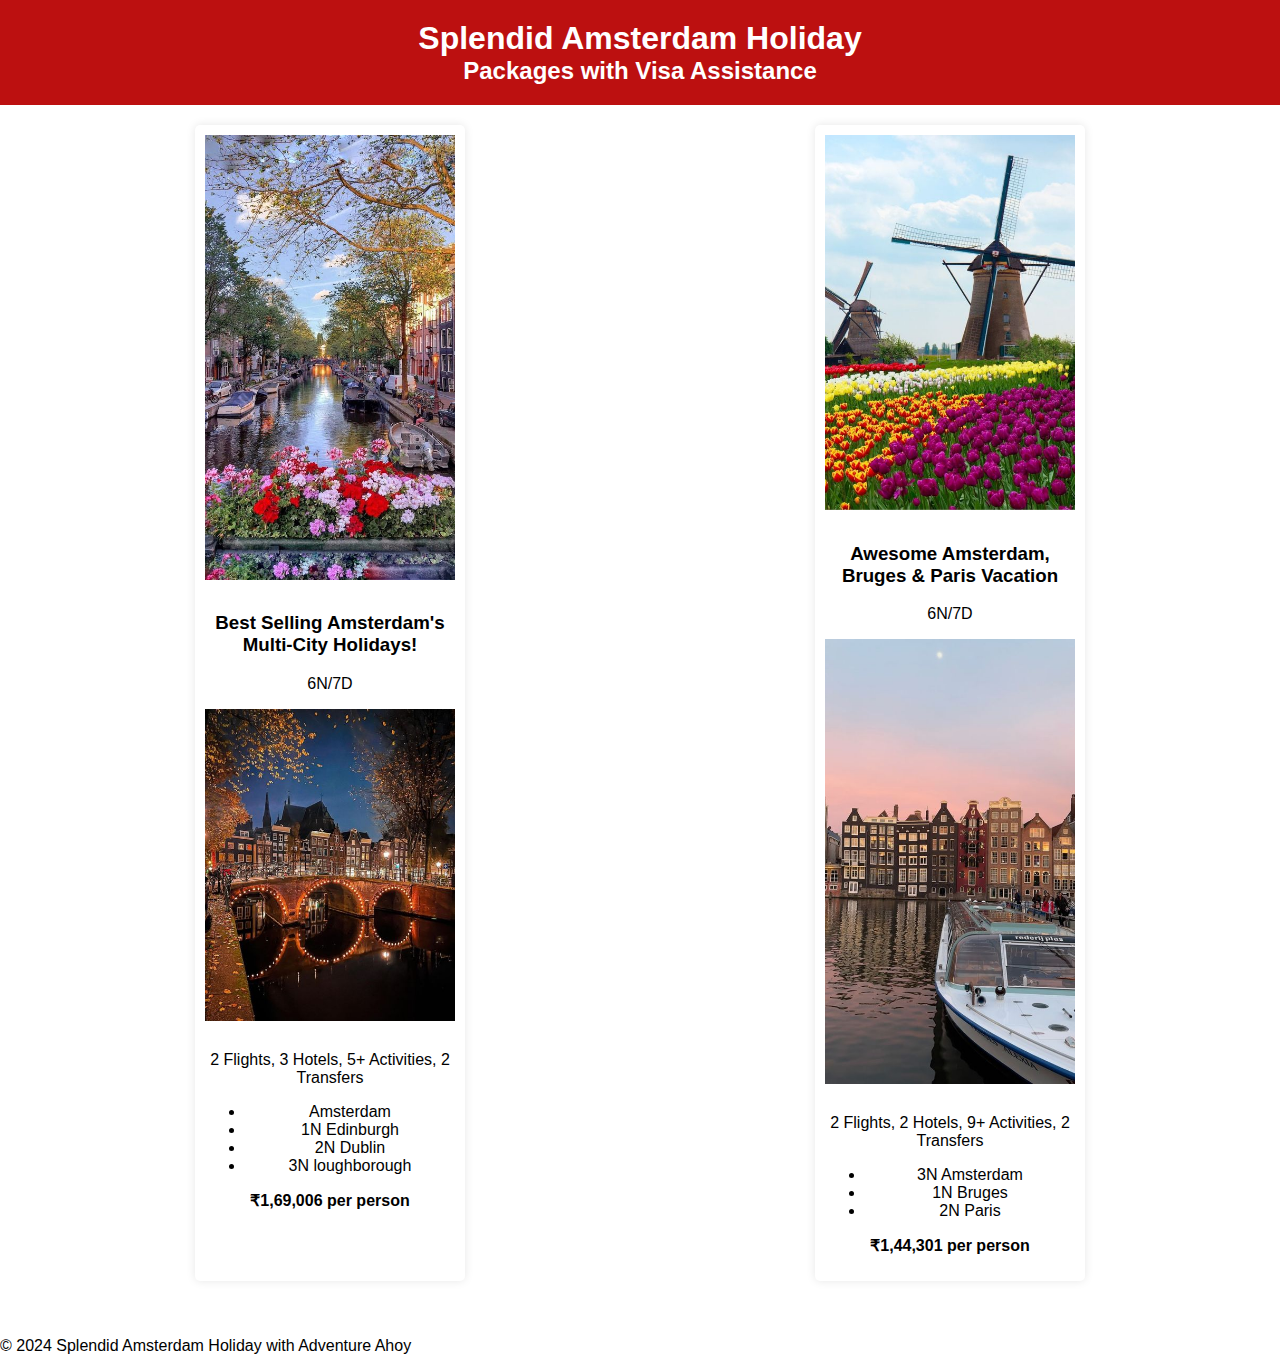
<file: amsterdam.html>
<!DOCTYPE html>
<html lang="en">
<head>
  <meta charset="UTF-8">
  <meta name="viewport" content="width=device-width, initial-scale=1.0">
  <title>Group Package Tours</title>
  <link rel="stylesheet" href="londonstyle.css">
</head>
<body>
  <header>
    <h1>Splendid Amsterdam Holiday</h1>
    <h2>Packages with Visa Assistance</h2>
  </header>
  <main>
    <section class="tour">
        <img src="amsterdam1.0.jpg" alt="Amsterdam's Best Selling Multi-City Holidays! ">
        <div class="tour-title">
            <h3> Best Selling Amsterdam's Multi-City Holidays!</h3>
            <p>6N/7D</p>
        </div>
        <div class="tour-details">
            <img src="amsterdam2.0.jpg" alt="UK Flag">
            <p>2 Flights, 3 Hotels, 5+ Activities, 2 Transfers</p>
            <ul>
                <li>Amsterdam</li>
                <li>1N Edinburgh</li>
                <li>2N Dublin</li>
                <li>3N loughborough</li>
            </ul>
        </div>
        <div class="tour-price">
            <p>₹1,69,006 per person</p>
        </div>
    </section>

    <section class="tour">
        <img src="amsterdam3.0.jpg" alt="Awesome London, Bruges & Paris Vacation">
        <div class="tour-title">
            <h3>Awesome Amsterdam, Bruges & Paris Vacation</h3>
            <p>6N/7D</p>
        </div>
        <div class="tour-details">
            <img src="amsterdam4.0.jpg" alt="London Eye">
            <p>2 Flights, 2 Hotels, 9+ Activities, 2 Transfers</p>
            <ul>
                <li>3N Amsterdam</li>
                <li>1N Bruges</li>
                <li>2N Paris</li>
            </ul>
        </div>
        <div class="tour-price">
            <p>₹1,44,301 per person</p>
        </div>
    </section>
</main>

  <footer>
    <p>&copy; 2024 Splendid Amsterdam Holiday with Adventure Ahoy </p>
  </footer>
</body>
</html>
</file>
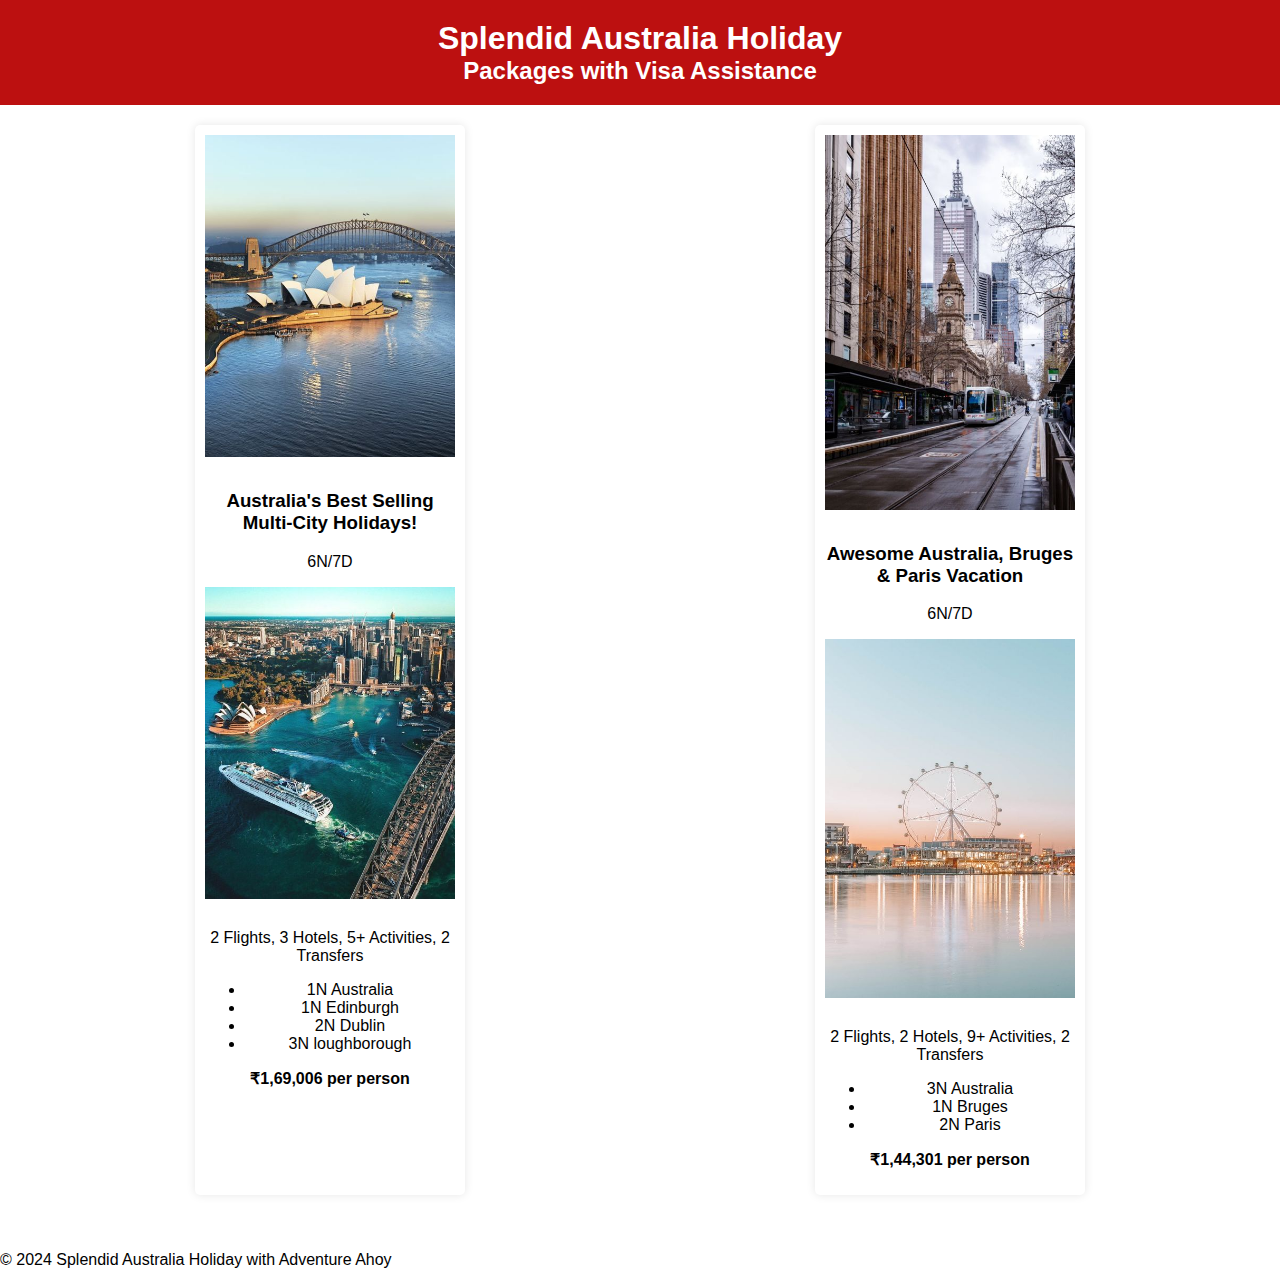
<file: australia.html>
<!DOCTYPE html>
<html lang="en">
<head>
  <meta charset="UTF-8">
  <meta name="viewport" content="width=device-width, initial-scale=1.0">
  <title>Group Package Tours</title>
  <link rel="stylesheet" href="londonstyle.css">
</head>
<body>
  <header>
    <h1>Splendid Australia Holiday</h1>
    <h2>Packages with Visa Assistance</h2>
  </header>
  <main>
    <section class="tour">
        <img src="australia1.0.jpg" alt="Australia's Best Selling Multi-City Holidays! ">
        <div class="tour-title">
            <h3>Australia's Best Selling Multi-City Holidays!</h3>
            <p>6N/7D</p>
        </div>
        <div class="tour-details">
            <img src="australia2.0.jpg" alt="UK Flag">
            <p>2 Flights, 3 Hotels, 5+ Activities, 2 Transfers</p>
            <ul>
                <li>1N Australia</li>
                <li>1N Edinburgh</li>
                <li>2N Dublin</li>
                <li>3N loughborough</li>
            </ul>
        </div>
        <div class="tour-price">
            <p>₹1,69,006 per person</p>
        </div>
    </section>

    <section class="tour">
        <img src="australia3.0.jpg" alt="Awesome London, Bruges & Paris Vacation">
        <div class="tour-title">
            <h3>Awesome Australia, Bruges & Paris Vacation</h3>
            <p>6N/7D</p>
        </div>
        <div class="tour-details">
            <img src="australia4.0.jpg" alt="London Eye">
            <p>2 Flights, 2 Hotels, 9+ Activities, 2 Transfers</p>
            <ul>
                <li>3N Australia</li>
                <li>1N Bruges</li>
                <li>2N Paris</li>
            </ul>
        </div>
        <div class="tour-price">
            <p>₹1,44,301 per person</p>
        </div>
    </section>
</main>

  <footer>
    <p>&copy; 2024 Splendid Australia Holiday with Adventure Ahoy </p>
  </footer>
</body>
</html>
</file>
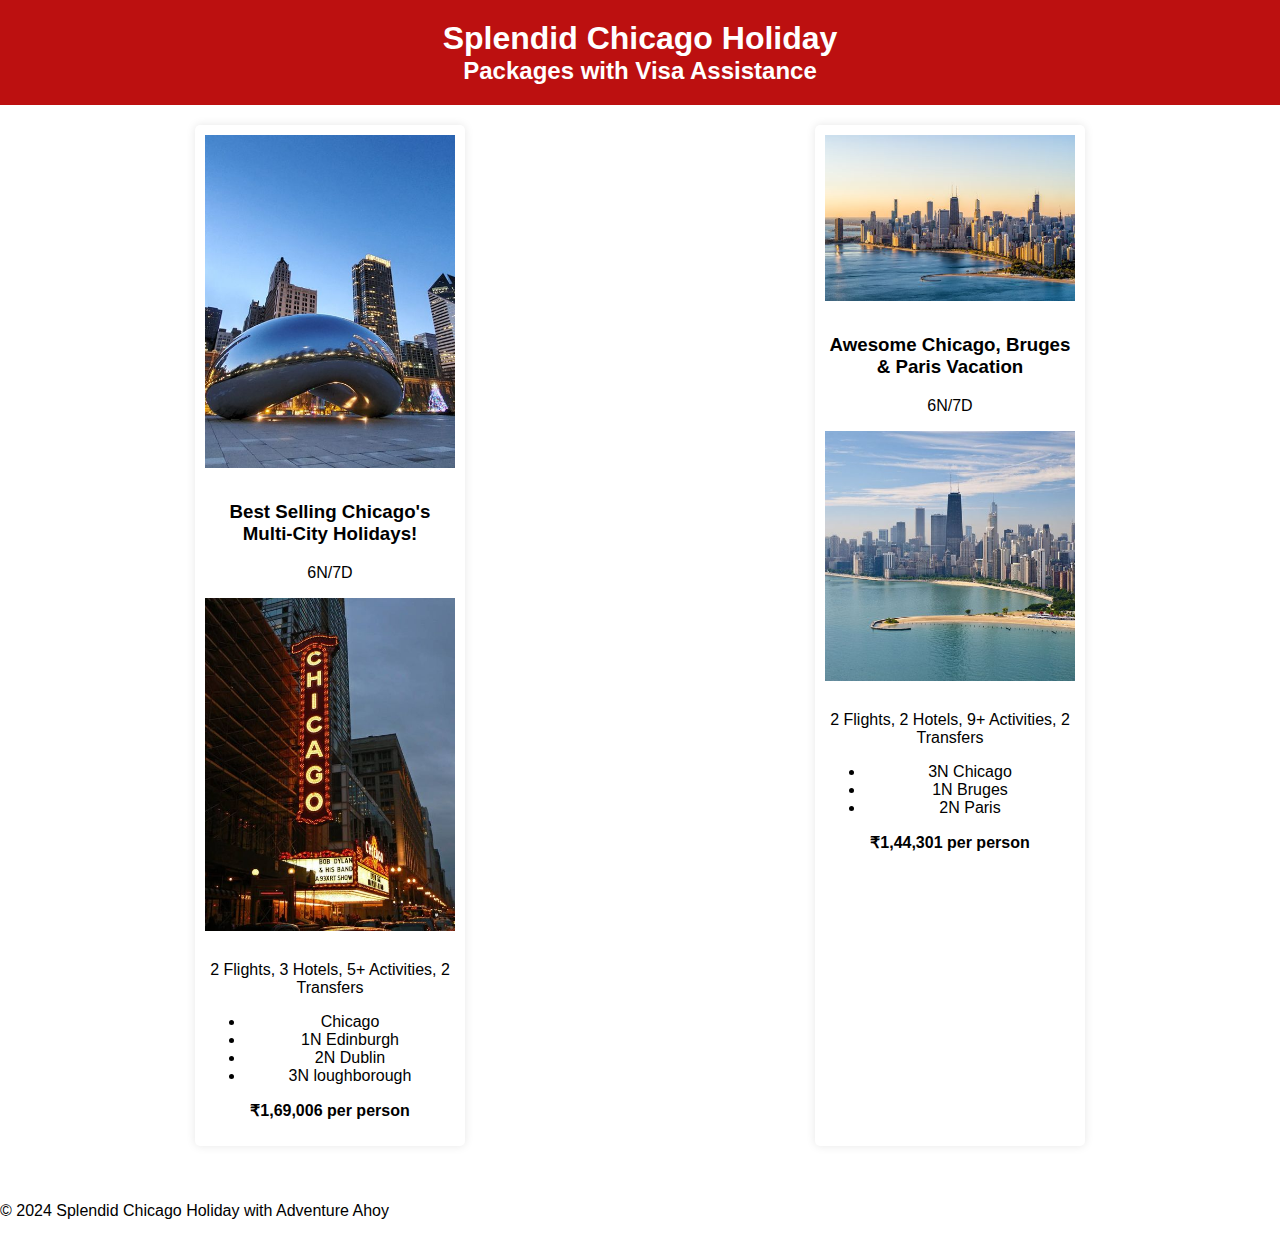
<file: chicago.html>
<!DOCTYPE html>
<html lang="en">
<head>
  <meta charset="UTF-8">
  <meta name="viewport" content="width=device-width, initial-scale=1.0">
  <title>Group Package Tours</title>
  <link rel="stylesheet" href="londonstyle.css">
</head>
<body>
  <header>
    <h1>Splendid Chicago Holiday</h1>
    <h2>Packages with Visa Assistance</h2>
  </header>
  <main>
    <section class="tour">
        <img src="chicago1.0.jpg" alt="Amsterdam's Best Selling Multi-City Holidays! ">
        <div class="tour-title">
            <h3> Best Selling Chicago's Multi-City Holidays!</h3>
            <p>6N/7D</p>
        </div>
        <div class="tour-details">
            <img src="chicago2.0.jpg" alt="UK Flag">
            <p>2 Flights, 3 Hotels, 5+ Activities, 2 Transfers</p>
            <ul>
                <li>Chicago</li>
                <li>1N Edinburgh</li>
                <li>2N Dublin</li>
                <li>3N loughborough</li>
            </ul>
        </div>
        <div class="tour-price">
            <p>₹1,69,006 per person</p>
        </div>
    </section>

    <section class="tour">
        <img src="chicago3.0.jpg" alt="Awesome London, Bruges & Paris Vacation">
        <div class="tour-title">
            <h3>Awesome Chicago, Bruges & Paris Vacation</h3>
            <p>6N/7D</p>
        </div>
        <div class="tour-details">
            <img src="chicago4.0.jpg" alt="London Eye">
            <p>2 Flights, 2 Hotels, 9+ Activities, 2 Transfers</p>
            <ul>
                <li>3N Chicago</li>
                <li>1N Bruges</li>
                <li>2N Paris</li>
            </ul>
        </div>
        <div class="tour-price">
            <p>₹1,44,301 per person</p>
        </div>
    </section>
</main>

  <footer>
    <p>&copy; 2024 Splendid Chicago Holiday with Adventure Ahoy </p>
  </footer>
</body>
</html>
</file>
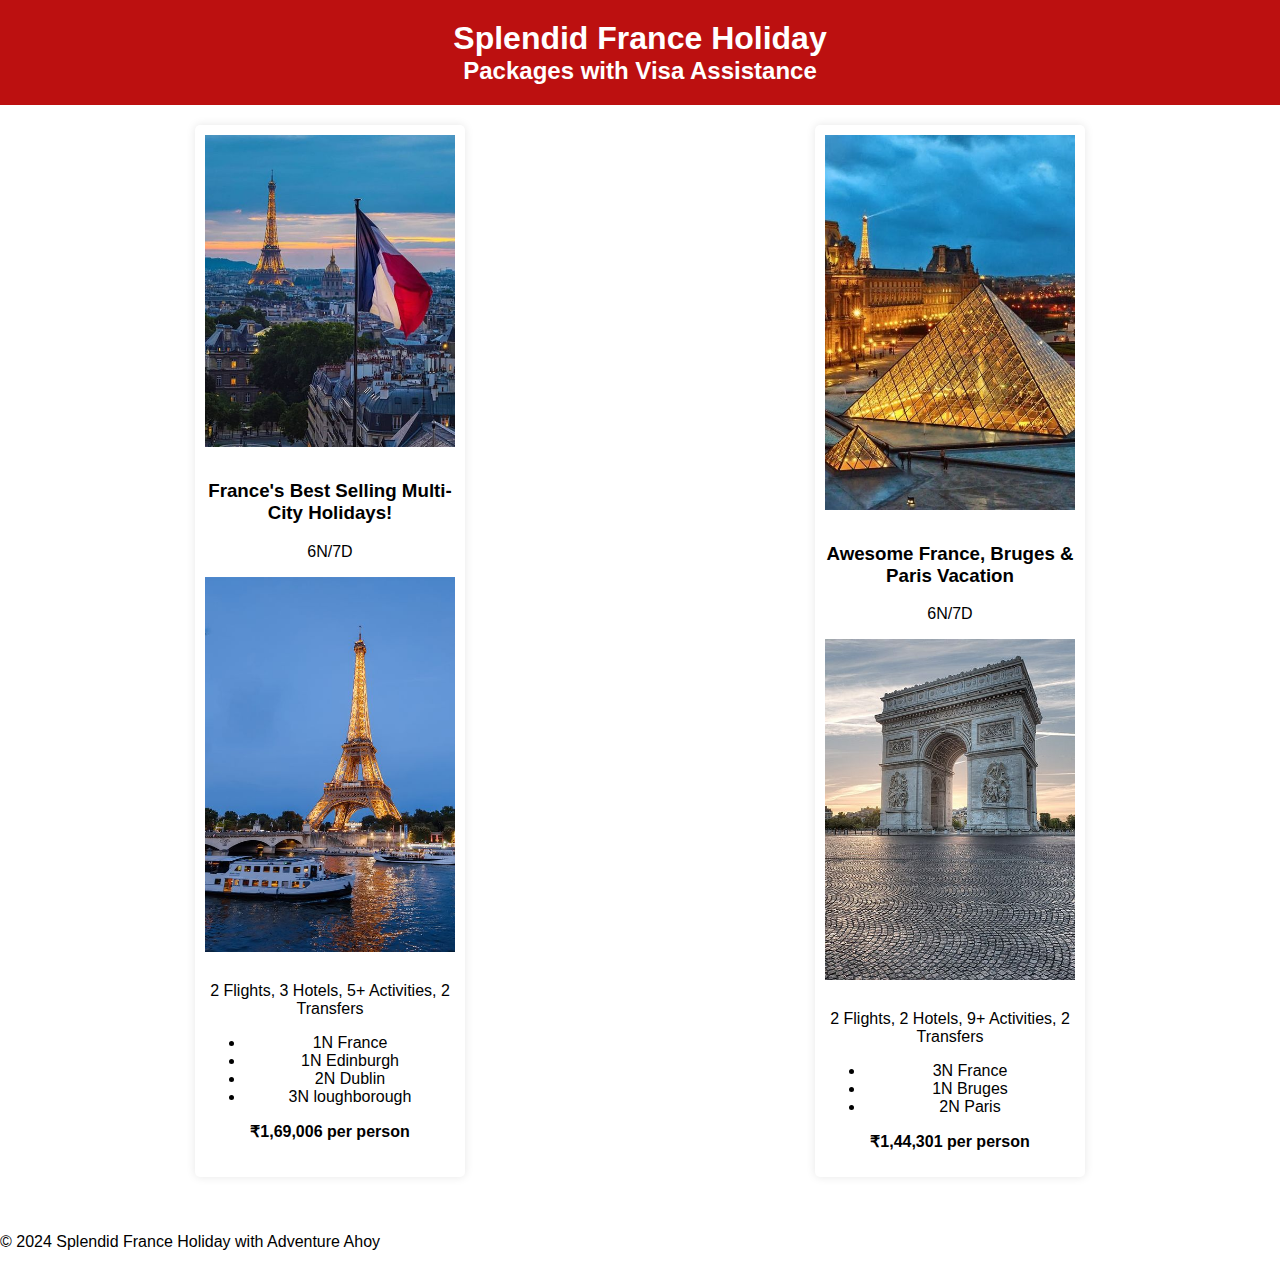
<file: france.html>
<!DOCTYPE html>
<html lang="en">
<head>
  <meta charset="UTF-8">
  <meta name="viewport" content="width=device-width, initial-scale=1.0">
  <title>Group Package Tours</title>
  <link rel="stylesheet" href="londonstyle.css">
</head>
<body>
  <header>
    <h1>Splendid France Holiday</h1>
    <h2>Packages with Visa Assistance</h2>
  </header>
  <main>
    <section class="tour">
        <img src="france1.0.jpg" alt="France's Best Selling Multi-City Holidays! ">
        <div class="tour-title">
            <h3>France's Best Selling Multi-City Holidays!</h3>
            <p>6N/7D</p>
        </div>
        <div class="tour-details">
            <img src="france2.0.jpg" alt="UK Flag">
            <p>2 Flights, 3 Hotels, 5+ Activities, 2 Transfers</p>
            <ul>
                <li>1N France</li>
                <li>1N Edinburgh</li>
                <li>2N Dublin</li>
                <li>3N loughborough</li>
            </ul>
        </div>
        <div class="tour-price">
            <p>₹1,69,006 per person</p>
        </div>
    </section>

    <section class="tour">
        <img src="france3.0.jpg" alt="Awesome France, Bruges & Paris Vacation">
        <div class="tour-title">
            <h3>Awesome France, Bruges & Paris Vacation</h3>
            <p>6N/7D</p>
        </div>
        <div class="tour-details">
            <img src="france4.0.jpg" alt="London Eye">
            <p>2 Flights, 2 Hotels, 9+ Activities, 2 Transfers</p>
            <ul>
                <li>3N France</li>
                <li>1N Bruges</li>
                <li>2N Paris</li>
            </ul>
        </div>
        <div class="tour-price">
            <p>₹1,44,301 per person</p>
        </div>
    </section>
</main>

  <footer>
    <p>&copy; 2024 Splendid France Holiday with Adventure Ahoy </p>
  </footer>
</body>
</html>
</file>
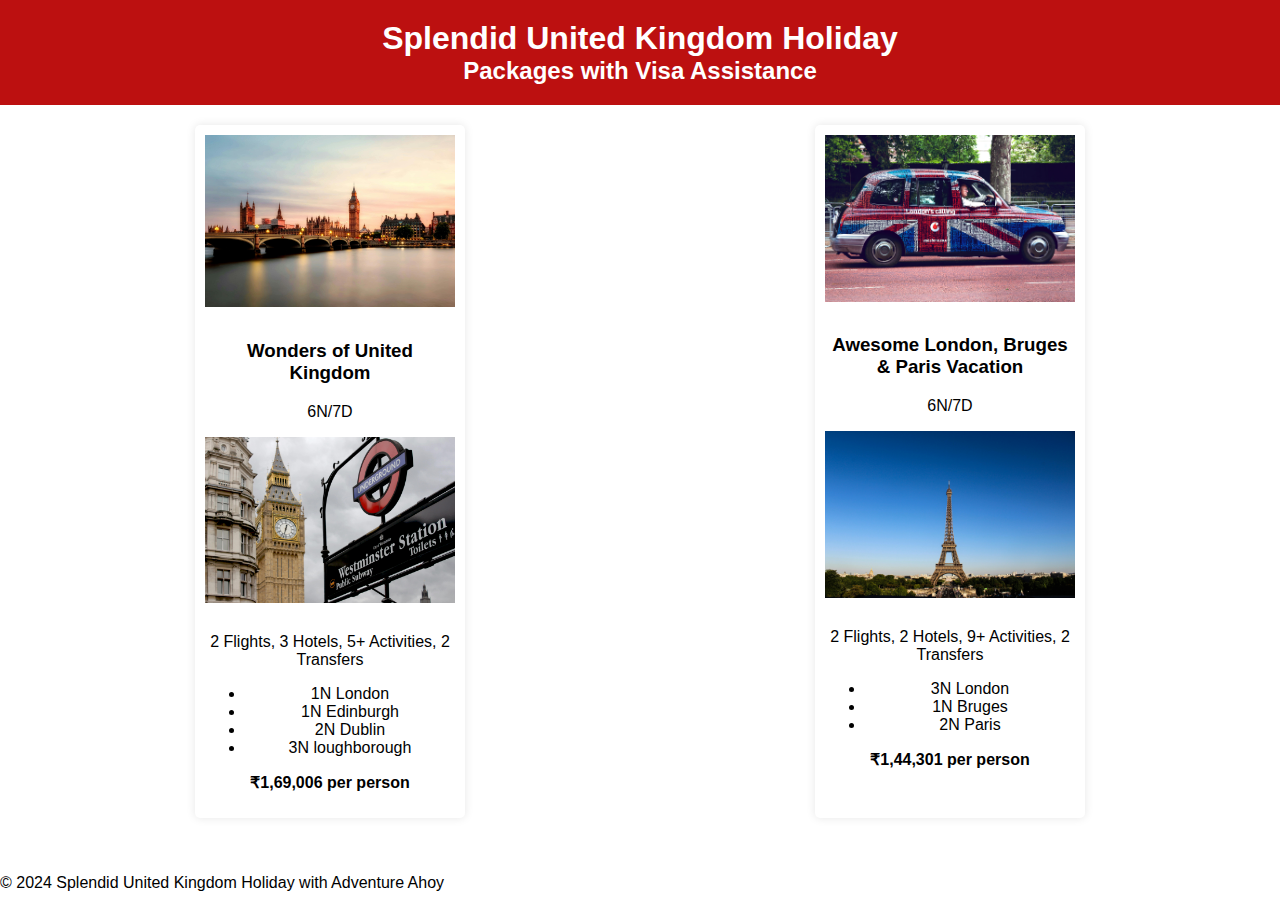
<file: london.html>
<!DOCTYPE html>
<html lang="en">
<head>
  <meta charset="UTF-8">
  <meta name="viewport" content="width=device-width, initial-scale=1.0">
  <title>Group Package Tours</title>
  <link rel="stylesheet" href="londonstyle.css">
</head>
<body>
  <header>
    <h1>Splendid United Kingdom Holiday</h1>
    <h2>Packages with Visa Assistance</h2>
  </header>
  <main>
    <section class="tour">
        <img src="london2.0.jpg" alt="Wonders of United Kingdom with Dubai">
        <div class="tour-title">
            <h3>Wonders of United Kingdom </h3>
            <p>6N/7D</p>
        </div>
        <div class="tour-details">
            <img src="londonstreet.jpg" alt="UK Flag">
            <p>2 Flights, 3 Hotels, 5+ Activities, 2 Transfers</p>
            <ul>
                <li>1N London</li>
                <li>1N Edinburgh</li>
                <li>2N Dublin</li>
                <li>3N loughborough</li>
            </ul>
        </div>
        <div class="tour-price">
            <p>₹1,69,006 per person</p>
        </div>
    </section>

    <section class="tour">
        <img src="londontaxi.jpg" alt="Awesome London, Bruges & Paris Vacation">
        <div class="tour-title">
            <h3>Awesome London, Bruges & Paris Vacation</h3>
            <p>6N/7D</p>
        </div>
        <div class="tour-details">
            <img src="paris2.0.jpg" alt="London Eye">
            <p>2 Flights, 2 Hotels, 9+ Activities, 2 Transfers</p>
            <ul>
                <li>3N London</li>
                <li>1N Bruges</li>
                <li>2N Paris</li>
            </ul>
        </div>
        <div class="tour-price">
            <p>₹1,44,301 per person</p>
        </div>
    </section>
</main>

  <footer>
    <p>&copy; 2024 Splendid United Kingdom Holiday with Adventure Ahoy </p>
  </footer>
</body>
</html>
</file>
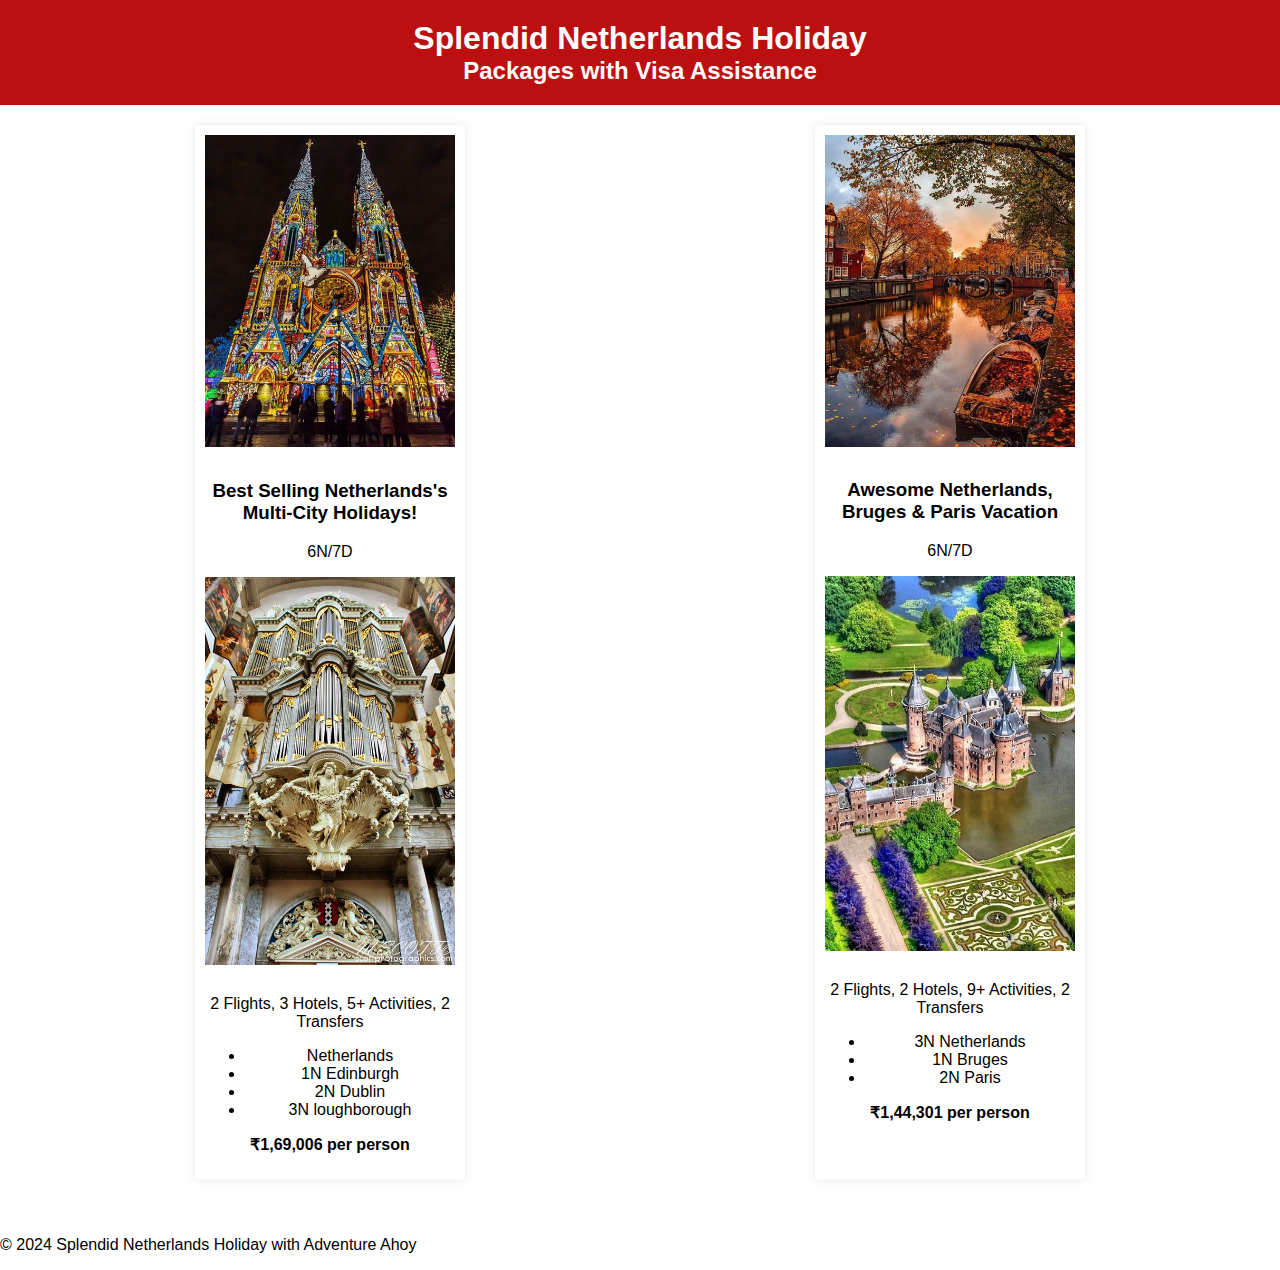
<file: netherlands.html>
<!DOCTYPE html>
<html lang="en">
<head>
  <meta charset="UTF-8">
  <meta name="viewport" content="width=device-width, initial-scale=1.0">
  <title>Group Package Tours</title>
  <link rel="stylesheet" href="londonstyle.css">
</head>
<body>
  <header>
    <h1>Splendid Netherlands Holiday</h1>
    <h2>Packages with Visa Assistance</h2>
  </header>
  <main>
    <section class="tour">
        <img src="netherlands1.0.jpg" alt="Netherlands's Best Selling Multi-City Holidays! ">
        <div class="tour-title">
            <h3> Best Selling Netherlands's Multi-City Holidays!</h3>
            <p>6N/7D</p>
        </div>
        <div class="tour-details">
            <img src="netherlands2.0.jpg" alt="UK Flag">
            <p>2 Flights, 3 Hotels, 5+ Activities, 2 Transfers</p>
            <ul>
                <li>Netherlands</li>
                <li>1N Edinburgh</li>
                <li>2N Dublin</li>
                <li>3N loughborough</li>
            </ul>
        </div>
        <div class="tour-price">
            <p>₹1,69,006 per person</p>
        </div>
    </section>

    <section class="tour">
        <img src="netherlands3.0.jpg" alt="Awesome Netherlands, Bruges & Paris Vacation">
        <div class="tour-title">
            <h3>Awesome Netherlands, Bruges & Paris Vacation</h3>
            <p>6N/7D</p>
        </div>
        <div class="tour-details">
            <img src="netherlands4.0.jpg" alt="London Eye">
            <p>2 Flights, 2 Hotels, 9+ Activities, 2 Transfers</p>
            <ul>
                <li>3N Netherlands</li>
                <li>1N Bruges</li>
                <li>2N Paris</li>
            </ul>
        </div>
        <div class="tour-price">
            <p>₹1,44,301 per person</p>
        </div>
    </section>
</main>

  <footer>
    <p>&copy; 2024 Splendid Netherlands Holiday with Adventure Ahoy </p>
  </footer>
</body>
</html>
</file>
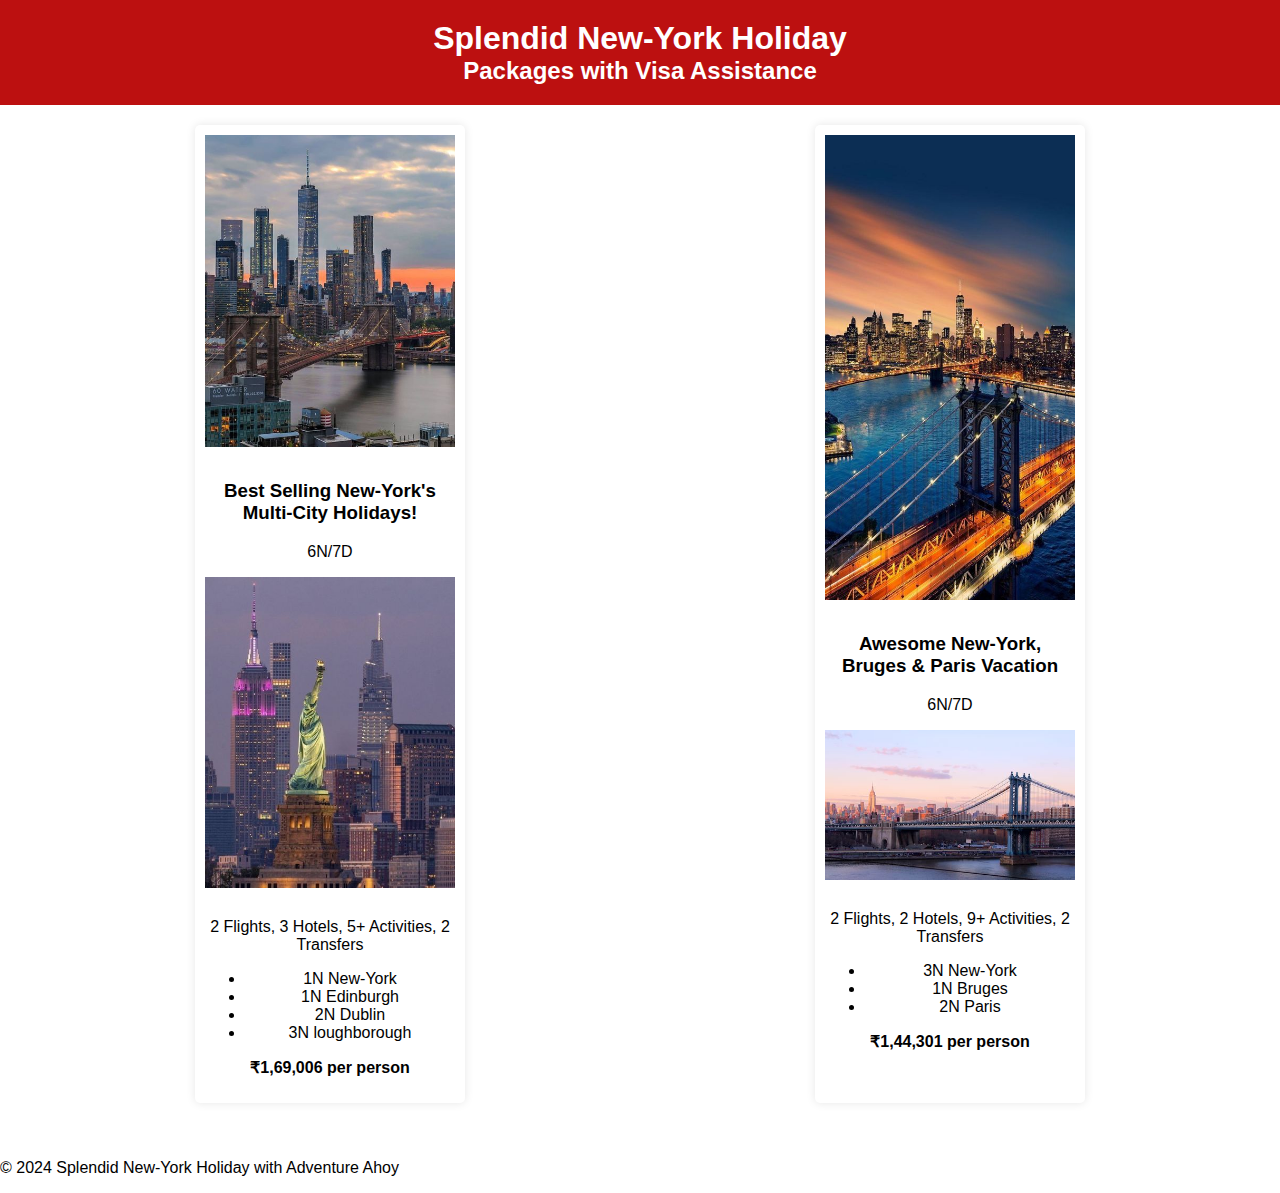
<file: newyork.html>
<!DOCTYPE html>
<html lang="en">
<head>
  <meta charset="UTF-8">
  <meta name="viewport" content="width=device-width, initial-scale=1.0">
  <title>Group Package Tours</title>
  <link rel="stylesheet" href="londonstyle.css">
</head>
<body>
  <header>
    <h1>Splendid New-York Holiday</h1>
    <h2>Packages with Visa Assistance</h2>
  </header>
  <main>
    <section class="tour">
        <img src="newyork1.0.jpg" alt="Switzerland's Best Selling Multi-City Holidays! ">
        <div class="tour-title">
            <h3> Best Selling New-York's Multi-City Holidays!</h3>
            <p>6N/7D</p>
        </div>
        <div class="tour-details">
            <img src="newyork2.0.jpg" alt="UK Flag">
            <p>2 Flights, 3 Hotels, 5+ Activities, 2 Transfers</p>
            <ul>
                <li>1N New-York</li>
                <li>1N Edinburgh</li>
                <li>2N Dublin</li>
                <li>3N loughborough</li>
            </ul>
        </div>
        <div class="tour-price">
            <p>₹1,69,006 per person</p>
        </div>
    </section>

    <section class="tour">
        <img src="newyork3.0.jpg" alt="Awesome New-York, Bruges & Paris Vacation">
        <div class="tour-title">
            <h3>Awesome New-York, Bruges & Paris Vacation</h3>
            <p>6N/7D</p>
        </div>
        <div class="tour-details">
            <img src="newyork4.0.jpg" alt="London Eye">
            <p>2 Flights, 2 Hotels, 9+ Activities, 2 Transfers</p>
            <ul>
                <li>3N New-York</li>
                <li>1N Bruges</li>
                <li>2N Paris</li>
            </ul>
        </div>
        <div class="tour-price">
            <p>₹1,44,301 per person</p>
        </div>
    </section>
</main>

  <footer>
    <p>&copy; 2024 Splendid New-York Holiday with Adventure Ahoy </p>
  </footer>
</body>
</html>
</file>
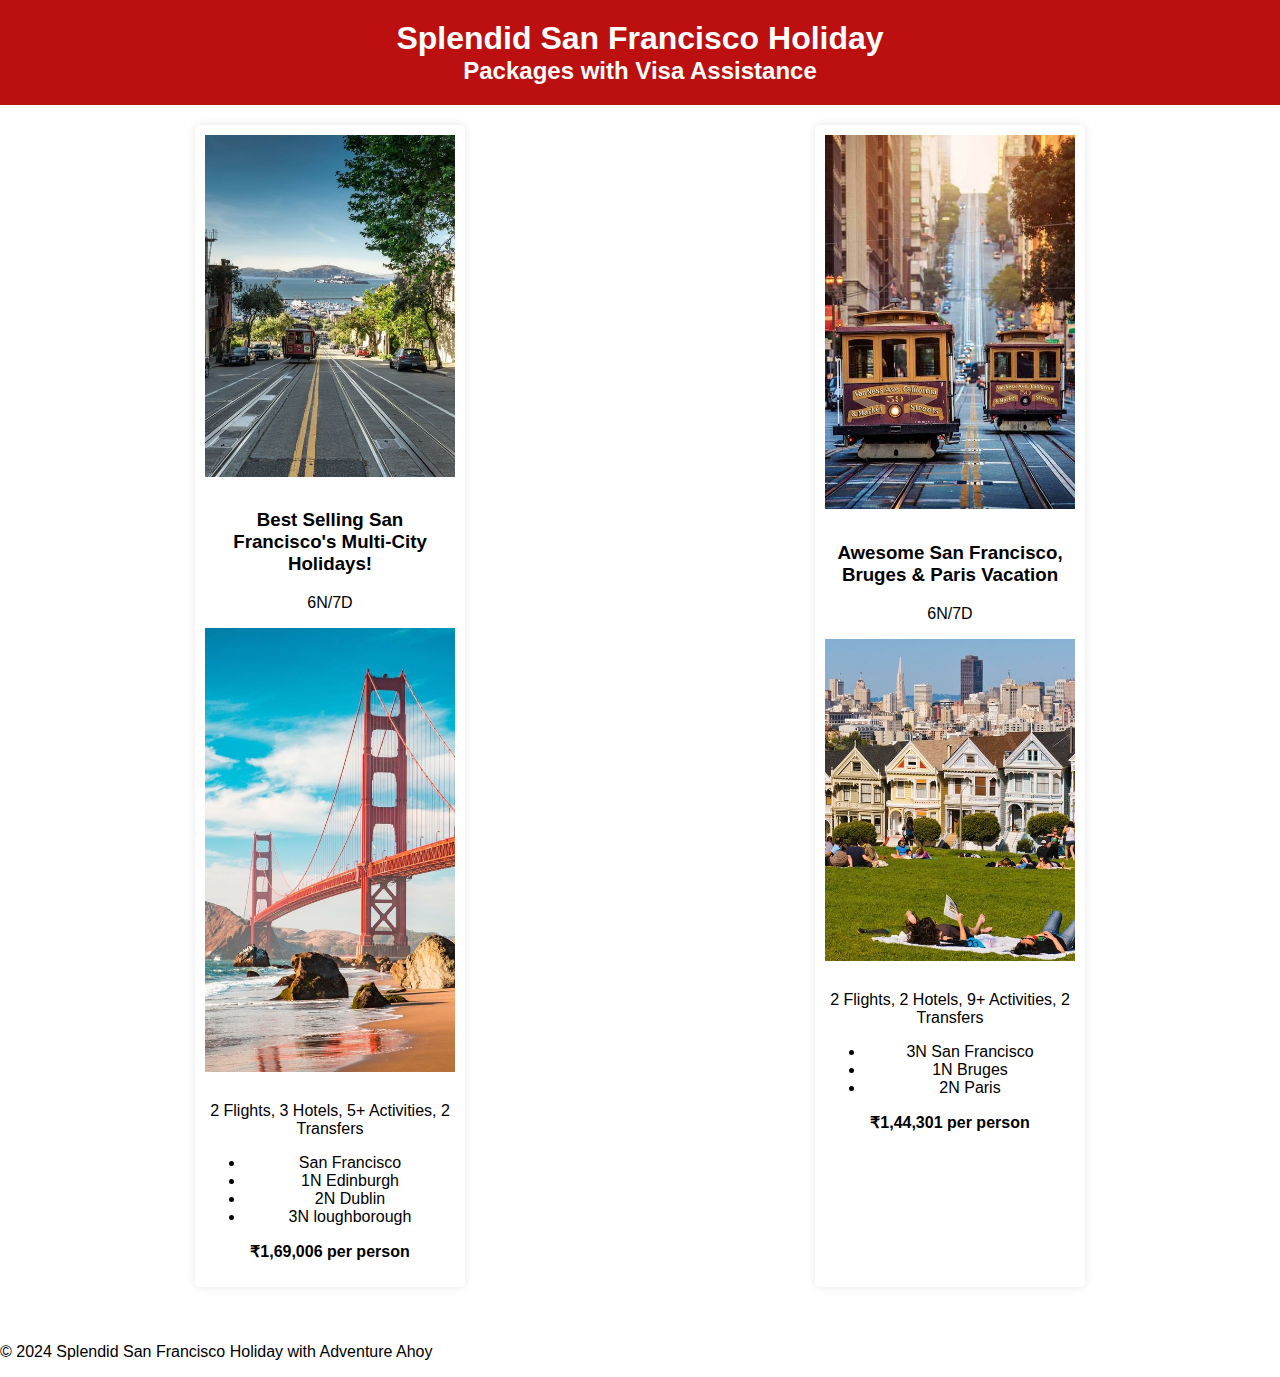
<file: sanfrancisco.html>
<!DOCTYPE html>
<html lang="en">
<head>
  <meta charset="UTF-8">
  <meta name="viewport" content="width=device-width, initial-scale=1.0">
  <title>Group Package Tours</title>
  <link rel="stylesheet" href="londonstyle.css">
</head>
<body>
  <header>
    <h1>Splendid San Francisco Holiday</h1>
    <h2>Packages with Visa Assistance</h2>
  </header>
  <main>
    <section class="tour">
        <img src="sanfrancisco1.0.jpg" alt="San Francisco's Best Selling Multi-City Holidays! ">
        <div class="tour-title">
            <h3> Best Selling San Francisco's Multi-City Holidays!</h3>
            <p>6N/7D</p>
        </div>
        <div class="tour-details">
            <img src="sanfrancisco2.0.jpg" alt="UK Flag">
            <p>2 Flights, 3 Hotels, 5+ Activities, 2 Transfers</p>
            <ul>
                <li>San Francisco</li>
                <li>1N Edinburgh</li>
                <li>2N Dublin</li>
                <li>3N loughborough</li>
            </ul>
        </div>
        <div class="tour-price">
            <p>₹1,69,006 per person</p>
        </div>
    </section>

    <section class="tour">
        <img src="sanfrancisco3.0.jpg" alt="Awesome San Francisco, Bruges & Paris Vacation">
        <div class="tour-title">
            <h3>Awesome San Francisco, Bruges & Paris Vacation</h3>
            <p>6N/7D</p>
        </div>
        <div class="tour-details">
            <img src="sanfrancisco4.0.jpg" alt="London Eye">
            <p>2 Flights, 2 Hotels, 9+ Activities, 2 Transfers</p>
            <ul>
                <li>3N San Francisco</li>
                <li>1N Bruges</li>
                <li>2N Paris</li>
            </ul>
        </div>
        <div class="tour-price">
            <p>₹1,44,301 per person</p>
        </div>
    </section>
</main>

  <footer>
    <p>&copy; 2024 Splendid San Francisco Holiday with Adventure Ahoy </p>
  </footer>
</body>
</html>
</file>
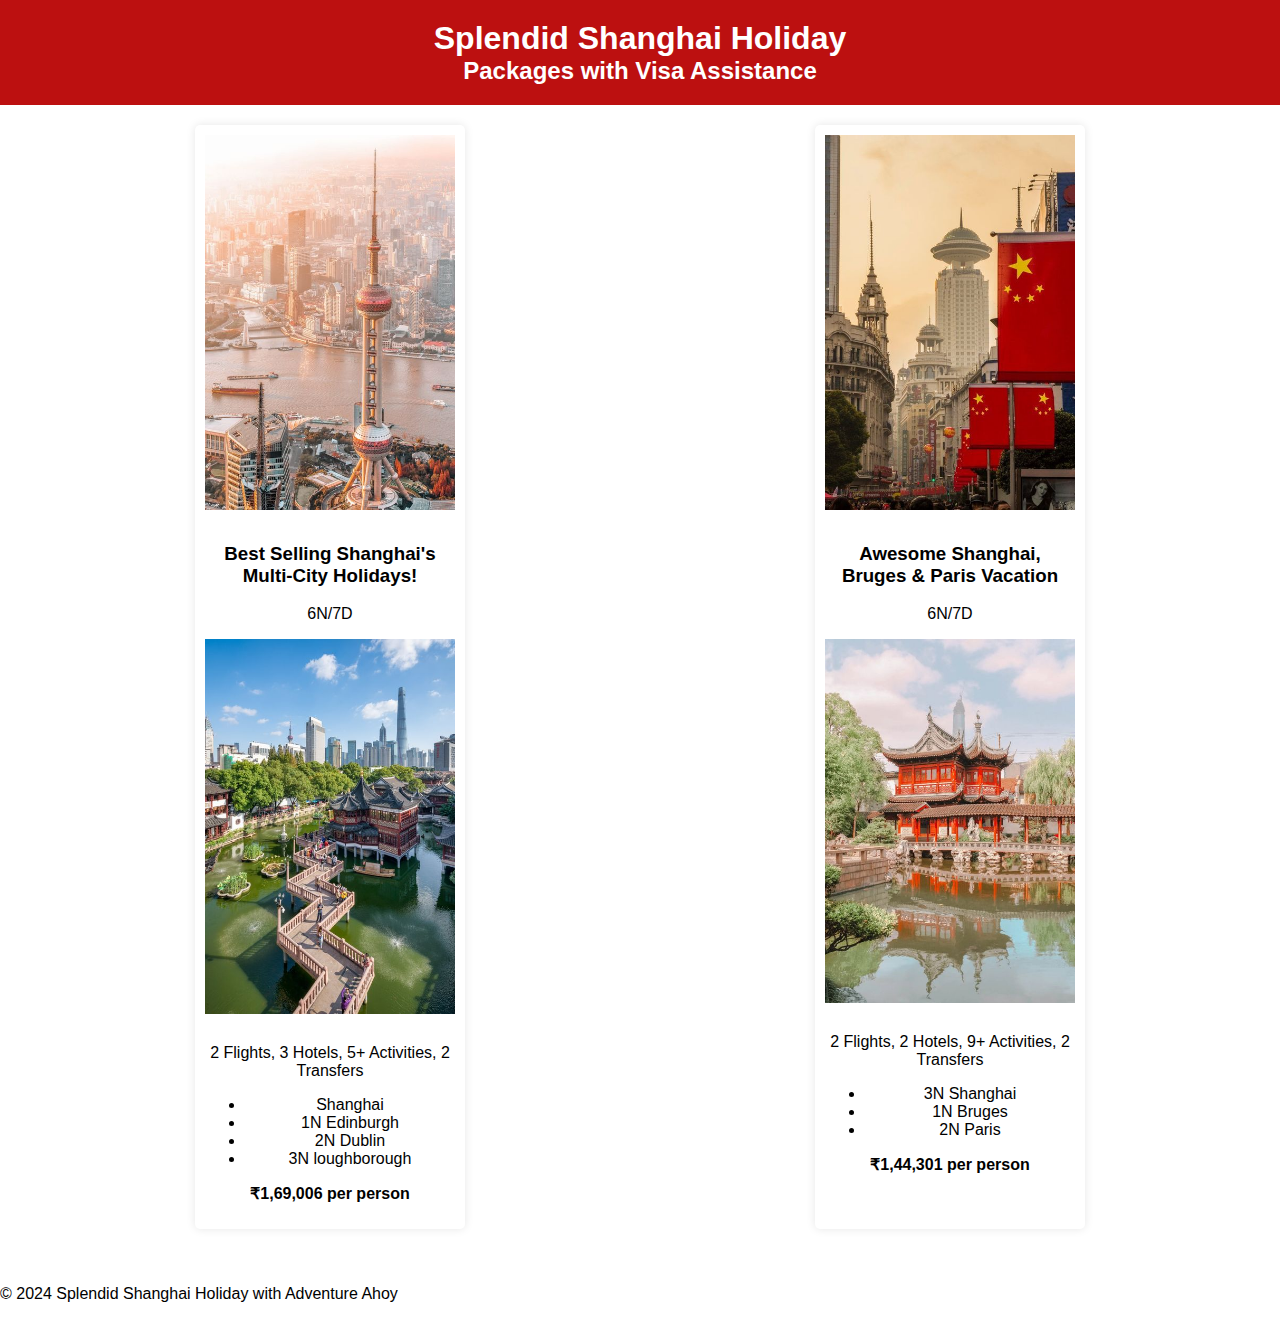
<file: shangai.html>
<!DOCTYPE html>
<html lang="en">
<head>
  <meta charset="UTF-8">
  <meta name="viewport" content="width=device-width, initial-scale=1.0">
  <title>Group Package Tours</title>
  <link rel="stylesheet" href="londonstyle.css">
</head>
<body>
  <header>
    <h1>Splendid Shanghai Holiday</h1>
    <h2>Packages with Visa Assistance</h2>
  </header>
  <main>
    <section class="tour">
        <img src="shanghai1.0.jpg" alt="Shanghai's Best Selling Multi-City Holidays! ">
        <div class="tour-title">
            <h3> Best Selling Shanghai's Multi-City Holidays!</h3>
            <p>6N/7D</p>
        </div>
        <div class="tour-details">
            <img src="shanghai2.0.jpg" alt="UK Flag">
            <p>2 Flights, 3 Hotels, 5+ Activities, 2 Transfers</p>
            <ul>
                <li>Shanghai</li>
                <li>1N Edinburgh</li>
                <li>2N Dublin</li>
                <li>3N loughborough</li>
            </ul>
        </div>
        <div class="tour-price">
            <p>₹1,69,006 per person</p>
        </div>
    </section>

    <section class="tour">
        <img src="shanghai3.0.jpg" alt="Awesome Shanghai, Bruges & Paris Vacation">
        <div class="tour-title">
            <h3>Awesome Shanghai, Bruges & Paris Vacation</h3>
            <p>6N/7D</p>
        </div>
        <div class="tour-details">
            <img src="shanghai4.0.jpg" alt="London Eye">
            <p>2 Flights, 2 Hotels, 9+ Activities, 2 Transfers</p>
            <ul>
                <li>3N Shanghai</li>
                <li>1N Bruges</li>
                <li>2N Paris</li>
            </ul>
        </div>
        <div class="tour-price">
            <p>₹1,44,301 per person</p>
        </div>
    </section>
</main>

  <footer>
    <p>&copy; 2024 Splendid Shanghai Holiday with Adventure Ahoy </p>
  </footer>
</body>
</html>
</file>
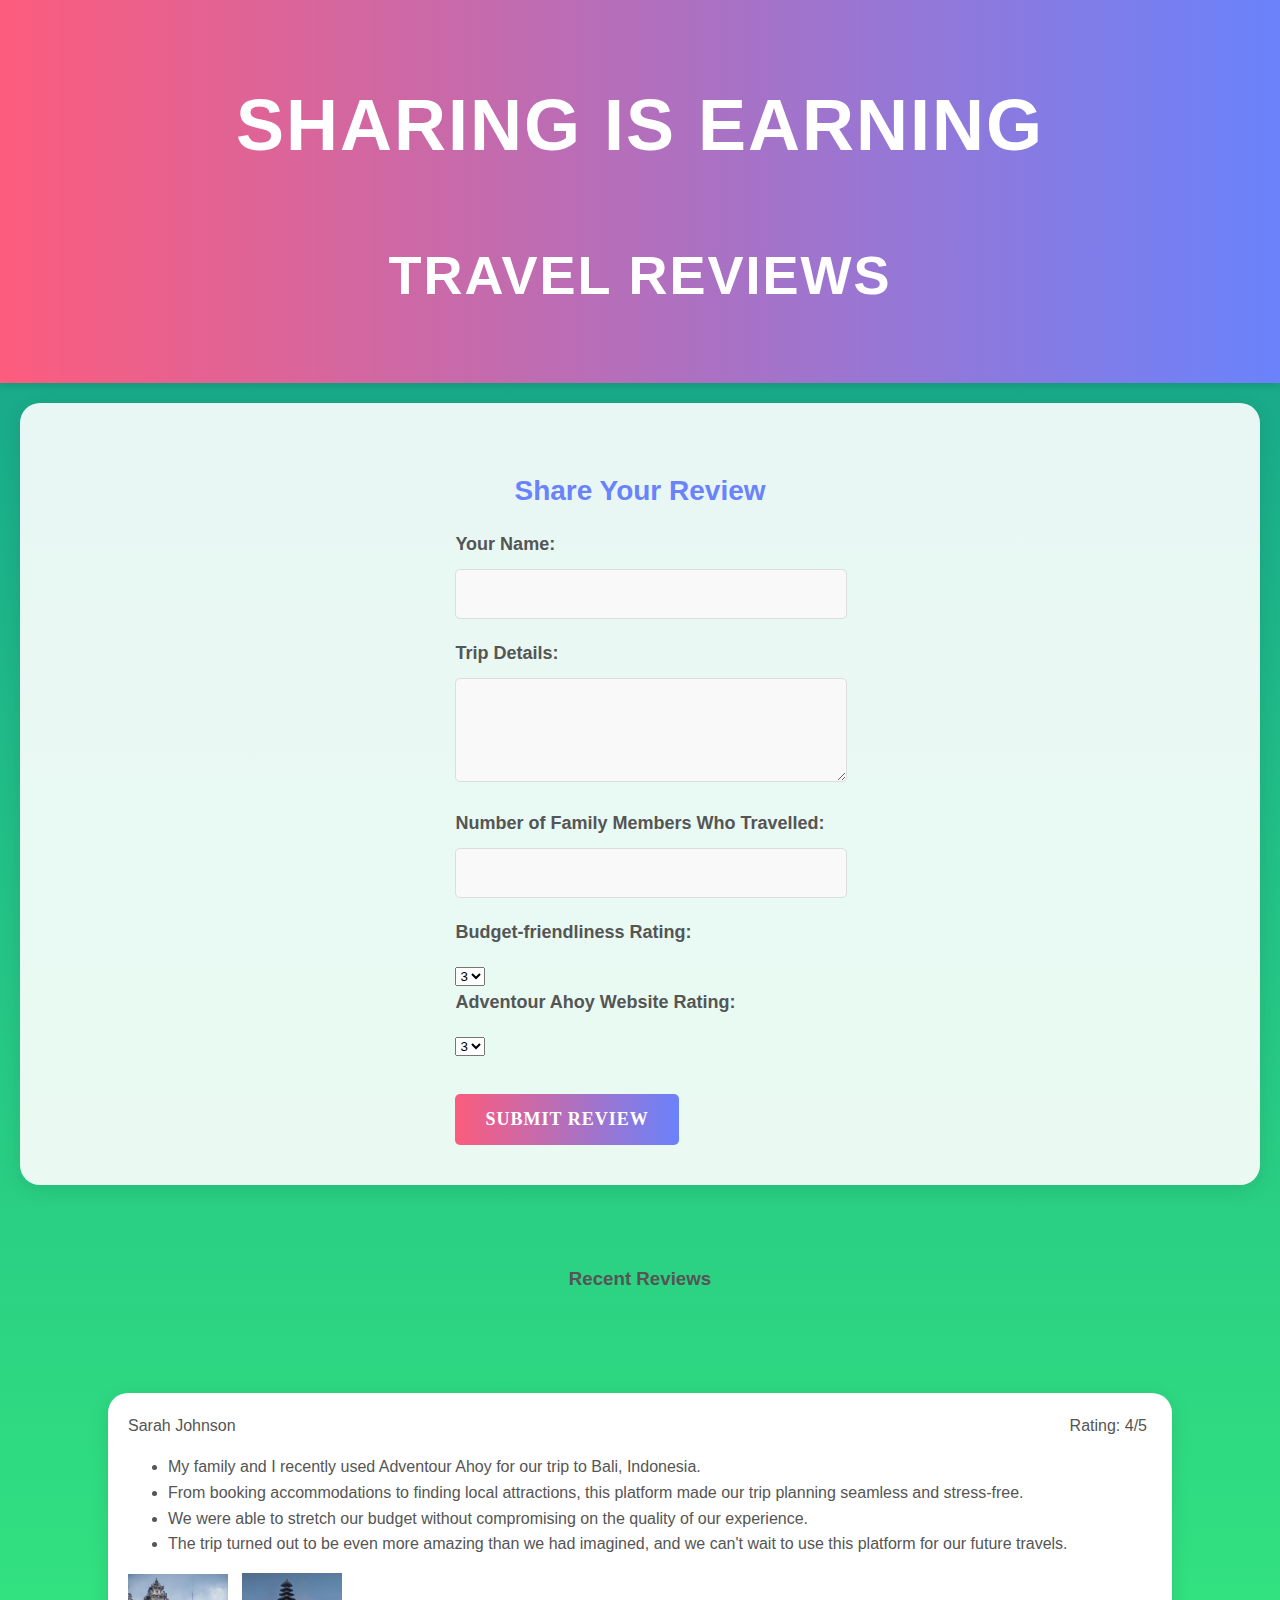
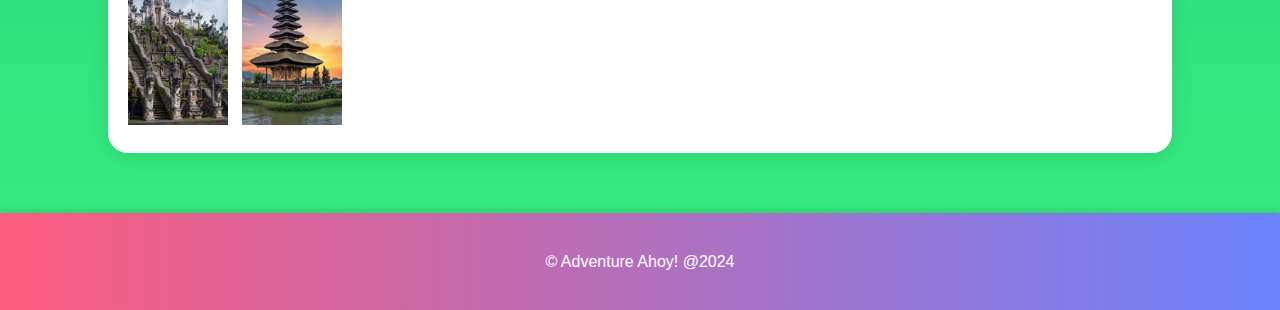
<file: share.html>
<!DOCTYPE html>
<html lang="en">
<head>
  <meta charset="UTF-8">
  <meta name="viewport" content="width=device-width, initial-scale=1.0">
  <title>Sharing is Earning - Travel Reviews</title>
  <link rel="stylesheet" href="sharestyle.css">
  <link rel="stylesheet" href="https://cdnjs.cloudflare.com/ajax/libs/font-awesome/5.15.4/css/all.min.css" integrity="sha512-xZTvaIH/2t79hsyF7YcFVtXef8k0rtzMAnAd/sW4AZpTzLMr+Yr2oWHC9/wwTSQ3tn/3CDol9DbKdFnh0JJ8eA==" crossorigin="anonymous" referrerpolicy="no-referrer" />
</head>
<body>
  <header>
    <h1><i class="fas fa-globe"></i> Sharing is Earning</h1>
    <h2>Travel Reviews</h2>
  </header>
  
  <section class="review-form">
    <h3>Share Your Review</h3>
    <form id="reviewForm" onsubmit="submitReview(); return false;">
      <label for="name">Your Name:</label>
      <input type="text" id="name" name="name" required>
      <label for="trip-details">Trip Details:</label>
      <textarea id="trip-details" name="trip-details" rows="4" required></textarea>
      <label for="family-travelled">Number of Family Members Who Travelled:</label>
      <input type="number" id="family-travelled" name="family-travelled" required>
      <label for="budget-friendly">Budget-friendliness Rating:</label>
      <select id="budget-friendly" name="budget-friendly" required>
        <option value="1">1</option>
        <option value="2">2</option>
        <option value="3" selected>3</option>
        <option value="4">4</option>
        <option value="5">5</option>
      </select>
      <label for="website-rating">Adventour Ahoy Website Rating:</label>
      <select id="website-rating" name="website-rating" required>
        <option value="1">1</option>
        <option value="2">2</option>
        <option value="3" selected>3</option>
        <option value="4">4</option>
        <option value="5">5</option>
      </select>
      <br><br> <!-- Add line breaks for space -->
      <button type="submit">Submit Review</button>
      
    </form>
  </section>

  <section class="reviews">
    <h3>Recent Reviews</h3>
    <div id="recent-reviews">
      <!-- Recent reviews will be displayed here -->
    </div>
  </section>
  <section class="reviews">
   
    <div class="review">
      <div class="review-info">
        <span class="reviewer-name">Sarah Johnson</span>
        <span class="review-rating">Rating: 4/5 <i class="fas fa-star"></i></span>
      </div>
      <p class="review-details">
        <ul>
            <li>My family and I recently used Adventour Ahoy for our trip to Bali, Indonesia.</li>
            <li>From booking accommodations to finding local attractions, this platform made our trip planning seamless and stress-free.</li>
            <li>We were able to stretch our budget without compromising on the quality of our experience.</li>
            <li>The trip turned out to be even more amazing than we had imagined, and we can't wait to use this platform for our future travels.</li>
        </ul>
      </p>
      <div class="review-images">
        <img src="bali1.0.jpg" alt="Travel Image">
        <img src="bali2.0.jpg" alt="Travel Image">
      </div>
    </div>
    <!-- Add more review sections here -->
  </section>

  <footer>
    <p>&copy; Adventure Ahoy! @2024</p>
  </footer>

  <script>
    // Function to handle form submission
    function submitReview() {
      // Retrieve form data
      var name = document.getElementById("name").value;
      var tripDetails = document.getElementById("trip-details").value;
      var familyTravelled = document.getElementById("family-travelled").value;
      var budgetFriendly = document.getElementById("budget-friendly").value;
      var websiteRating = document.getElementById("website-rating").value;

      // Create a review object
      var review = {
        name: name,
        tripDetails: tripDetails,
        familyTravelled: familyTravelled,
        budgetFriendly: budgetFriendly,
        websiteRating: websiteRating
      };

      // Get existing reviews from local storage
      var existingReviews = JSON.parse(localStorage.getItem("reviews")) || [];

      // Add the new review to the array
      existingReviews.push(review);

      // Save the updated reviews to local storage
      localStorage.setItem("reviews", JSON.stringify(existingReviews));

      // Update recent reviews on the webpage
      displayRecentReviews();

      // Clear the form
      document.getElementById("reviewForm").reset();
    }

    // Function to display recent reviews
    function displayRecentReviews() {
      var recentReviewsContainer = document.getElementById("recent-reviews");
      recentReviewsContainer.innerHTML = ""; // Clear previous reviews

      // Get reviews from local storage
      var reviews = JSON.parse(localStorage.getItem("reviews")) || [];

      // Iterate through reviews and create HTML elements
      reviews.forEach(function(review, index) {
        var reviewElement = document.createElement("div");
        reviewElement.classList.add("review");
        reviewElement.innerHTML = `
          <div class="review-info">
            <span class="reviewer-name">${review.name}</span>
            <span class="review-rating">Rating: ${review.websiteRating}/5 <i class="fas fa-star"></i></span>
            <button onclick="deleteReview(${index})" class="delete-button">Delete</button>
          </div>
          <p class="review-details">
            <ul>
              <li>${review.tripDetails}</li>
              <li>Family Members Who Travelled: ${review.familyTravelled}</li>
              <li>Budget-friendliness Rating: ${review.budgetFriendly}</li>
            </ul>
          </p>
        `;
        recentReviewsContainer.appendChild(reviewElement);
      });
    }

    // Function to delete a review
    function deleteReview(index) {
      // Get existing reviews from local storage
      var existingReviews = JSON.parse(localStorage.getItem("reviews")) || [];

      // Remove the review at the specified index
      existingReviews.splice(index, 1);

      // Save the updated reviews to local storage
      localStorage.setItem("reviews", JSON.stringify(existingReviews));

      // Update recent reviews on the webpage
      displayRecentReviews();
    }

    // Display recent reviews on page load
    displayRecentReviews();
  </script>
</body>
</html>
</file>
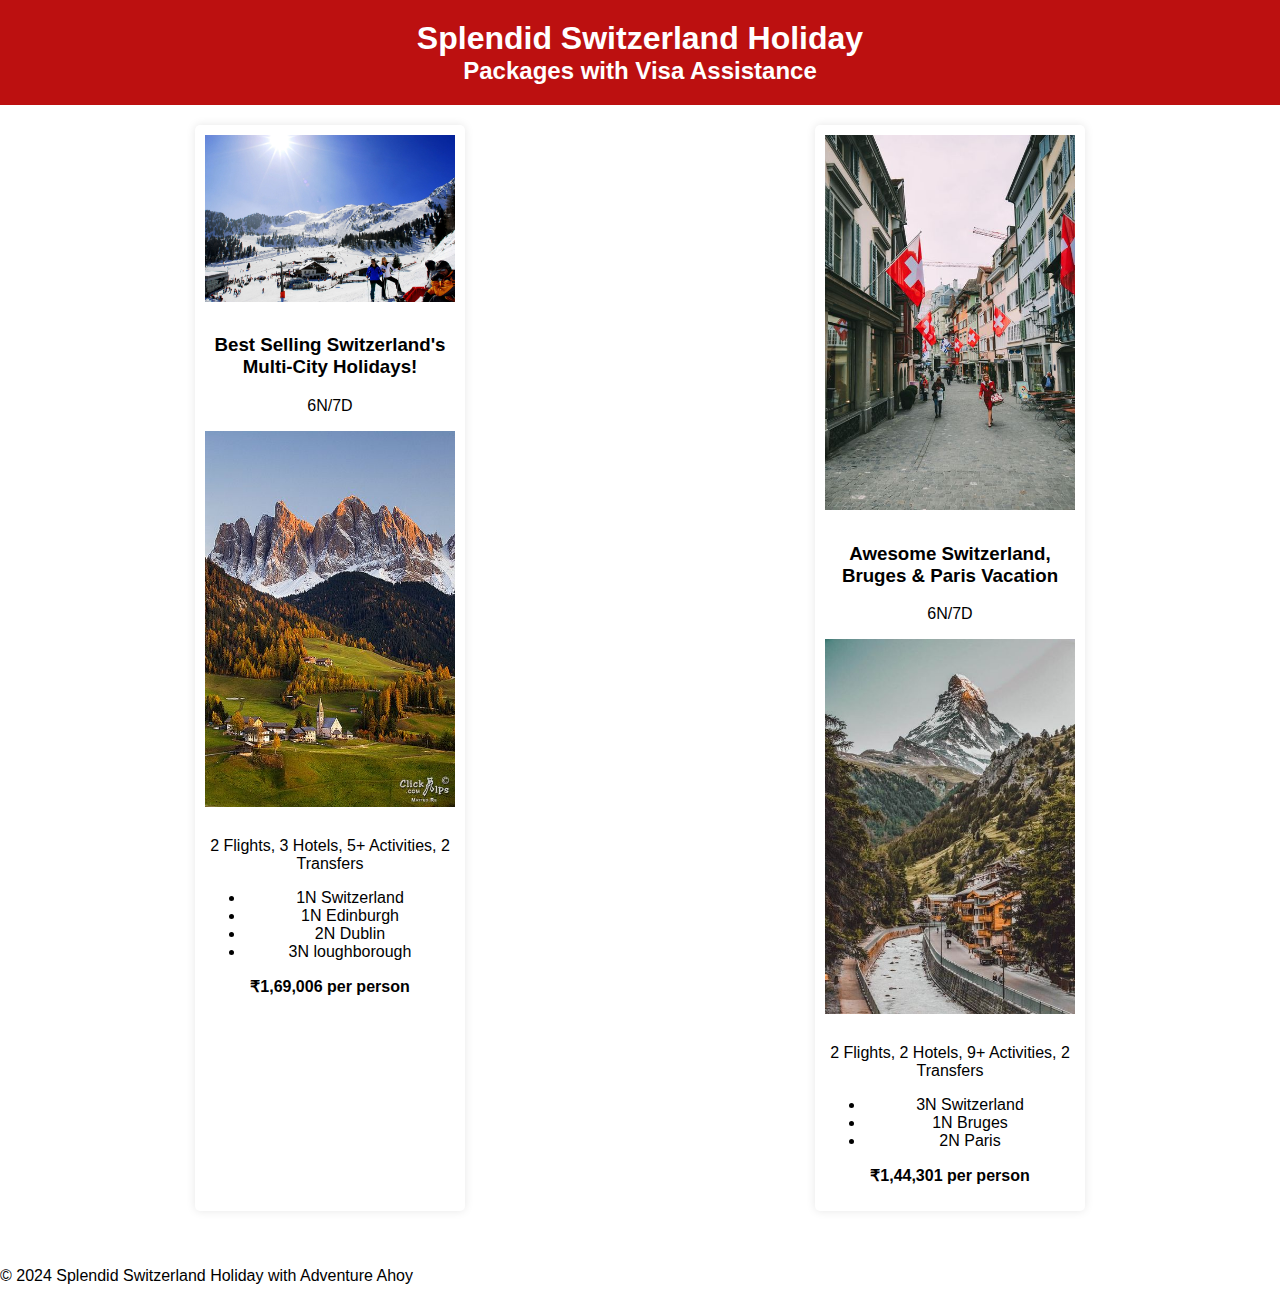
<file: switzerland.html>
<!DOCTYPE html>
<html lang="en">
<head>
  <meta charset="UTF-8">
  <meta name="viewport" content="width=device-width, initial-scale=1.0">
  <title>Group Package Tours</title>
  <link rel="stylesheet" href="londonstyle.css">
</head>
<body>
  <header>
    <h1>Splendid Switzerland Holiday</h1>
    <h2>Packages with Visa Assistance</h2>
  </header>
  <main>
    <section class="tour">
        <img src="switzerland1.0.jpg" alt="Switzerland's Best Selling Multi-City Holidays! ">
        <div class="tour-title">
            <h3> Best Selling Switzerland's Multi-City Holidays!</h3>
            <p>6N/7D</p>
        </div>
        <div class="tour-details">
            <img src="switzerland2.0.jpg" alt="UK Flag">
            <p>2 Flights, 3 Hotels, 5+ Activities, 2 Transfers</p>
            <ul>
                <li>1N Switzerland</li>
                <li>1N Edinburgh</li>
                <li>2N Dublin</li>
                <li>3N loughborough</li>
            </ul>
        </div>
        <div class="tour-price">
            <p>₹1,69,006 per person</p>
        </div>
    </section>

    <section class="tour">
        <img src="switzerland3.0.jpg" alt="Awesome London, Bruges & Paris Vacation">
        <div class="tour-title">
            <h3>Awesome Switzerland, Bruges & Paris Vacation</h3>
            <p>6N/7D</p>
        </div>
        <div class="tour-details">
            <img src="switzerland4.0.jpg" alt="London Eye">
            <p>2 Flights, 2 Hotels, 9+ Activities, 2 Transfers</p>
            <ul>
                <li>3N Switzerland</li>
                <li>1N Bruges</li>
                <li>2N Paris</li>
            </ul>
        </div>
        <div class="tour-price">
            <p>₹1,44,301 per person</p>
        </div>
    </section>
</main>

  <footer>
    <p>&copy; 2024 Splendid Switzerland Holiday with Adventure Ahoy </p>
  </footer>
</body>
</html>
</file>
<file: londonstyle.css>
body {
    font-family: Arial, sans-serif;
    margin: 0;
    padding: 0;
  }
  
  header {
    background-color: #bc1010;
    color: #fff;
    padding: 20px;
    text-align: center;
  }
  
  h1,
  h2 {
    margin: 0;
  }
  
  h1 {
    font-size: 2em;
  }
  
  h2 {
    font-size: 1.5em;
  }
  
  main {
    display: flex;
    flex-wrap: wrap;
    justify-content: space-around;
    padding: 20px;
  }
  
  section.tour {
    background-color: #fff;
    border-radius: 5px;
    box-shadow: 0 0 10px rgba(0, 0, 0, 0.1);
    margin-bottom: 20px;
    padding: 20px;
    width: 30%;
    text-align: center;
  }
  
  .tour-title {
    margin-bottom: 10px;
  }
  
  .tour-details {
    margin-bottom: 10px;
  }
  
  .tour-price {
    font-weight: bold;
  }
  
.tour img {
    max-width: 100%;
    height: auto;
    margin-bottom: 10px; /* Adjust as needed */
}
main {
    display: flex;
    flex-wrap: wrap;
    justify-content: space-around;
    padding: 20px;
}

section.tour {
    background-color: #fff;
    border-radius: 5px;
    box-shadow: 0 0 10px rgba(0, 0, 0, 0.1);
    margin-bottom: 20px;
    padding: 10px; /* Reduce padding */
    width: 250px; /* Reduce width */
    text-align: center;
}

.tour img {
    max-width: 100%; /* Adjust image size */
    height: auto;
    margin-bottom: 10px;
}
</file>
<file: sharestyle.css>
/* Global Styles */
body {
    font-family: 'Roboto', sans-serif;
    margin: 0;
    padding: 0;
    background: linear-gradient(to bottom, #11998e, #38ef7d);
    color: #555;
    line-height: 1.6;
}

header {
    background: linear-gradient(to right, #fc5c7d, #6a82fb);
    color: #fff;
    text-align: center;
    padding: 20px 0;
    font-size: 36px; /* Increased font size */
    font-weight: bold;
    text-transform: uppercase;
    letter-spacing: 2px;
    box-shadow: 0 4px 6px rgba(0, 0, 0, 0.1);
}

footer {
    text-align: center;
    padding: 20px 0;
    background: linear-gradient(to right, #fc5c7d, #6a82fb);
    color: #fff;
    box-shadow: 0 -4px 6px rgba(0, 0, 0, 0.1);
}

/* Review Form Section */
.review-form {
    position: relative;
    display: flex;
    flex-direction: column;
    align-items: center;
    padding: 40px;
    border-radius: 20px;
    box-shadow: 0 4px 20px rgba(0, 0, 0, 0.1);
    margin: 20px;
    background-color: rgba(255, 255, 255, 0.9);
}

.review-form h3 {
    color: #6a82fb;
    font-size: 28px; /* Increased font size */
    font-weight: bold;
    margin-bottom: 20px;
    line-height: 1.4; /* Adjusted line spacing */
}

.review-form label {
    display: block;
    margin-bottom: 10px;
    font-weight: bold;
    font-size: 18px; /* Increased font size */
}

.review-form input[type="text"],
.review-form textarea,
.review-form input[type="number"],
.review-form input[type="range"],
.review-form input[type="file"] {
    width: calc(100% - 10px);
    margin-bottom: 20px;
    padding: 15px;
    border: 1px solid #ddd;
    border-radius: 5px;
    background-color: #f9f9f9;
    font-size: 16px;
    font-family: 'Playfair Display', serif; /* Elegant font family */
}

.review-form button {
    background: linear-gradient(to right, #fc5c7d, #6a82fb);
    color: #fff;
    padding: 15px 30px;
    border: none;
    border-radius: 5px;
    cursor: pointer;
    transition: background-color 0.3s;
    font-size: 18px;
    font-weight: bold;
    text-transform: uppercase;
    letter-spacing: 1px;
    font-family: 'Playfair Display', serif; /* Elegant font family */
}

.review-form button:hover {
    background: linear-gradient(to right, #fc5c7d, #6a82fb);
}
.review-form select,
.review-form button {
  margin-top: 10px; /* Adjust the margin as needed */
}

/* Reviews Section */
.reviews {
    display: flex;
    flex-direction: column;
    align-items: center;
    padding: 40px 0;
}

.review {
    width: 80%;
    background-color: #fff;
    padding: 20px;
    border-radius: 20px;
    box-shadow: 0 4px 20px rgba(0, 0, 0, 0.1);
    margin-bottom: 20px;
}

.review-info {
    display: flex;
    justify-content: space-between;
    margin-bottom: 10px;
}

.review-rating {
    display: flex;
    align-items: center;
}

.review-rating i {
    color: #f0ad4e;
    margin-left: 5px;
}

.review-details ul {
    padding-left: 20px;
    font-size: 16px; /* Increased font size */
    line-height: 1.6; /* Adjusted line spacing */
}

.review-images img {
    max-width: 100px;
    margin-right: 10px;
}
</file>
